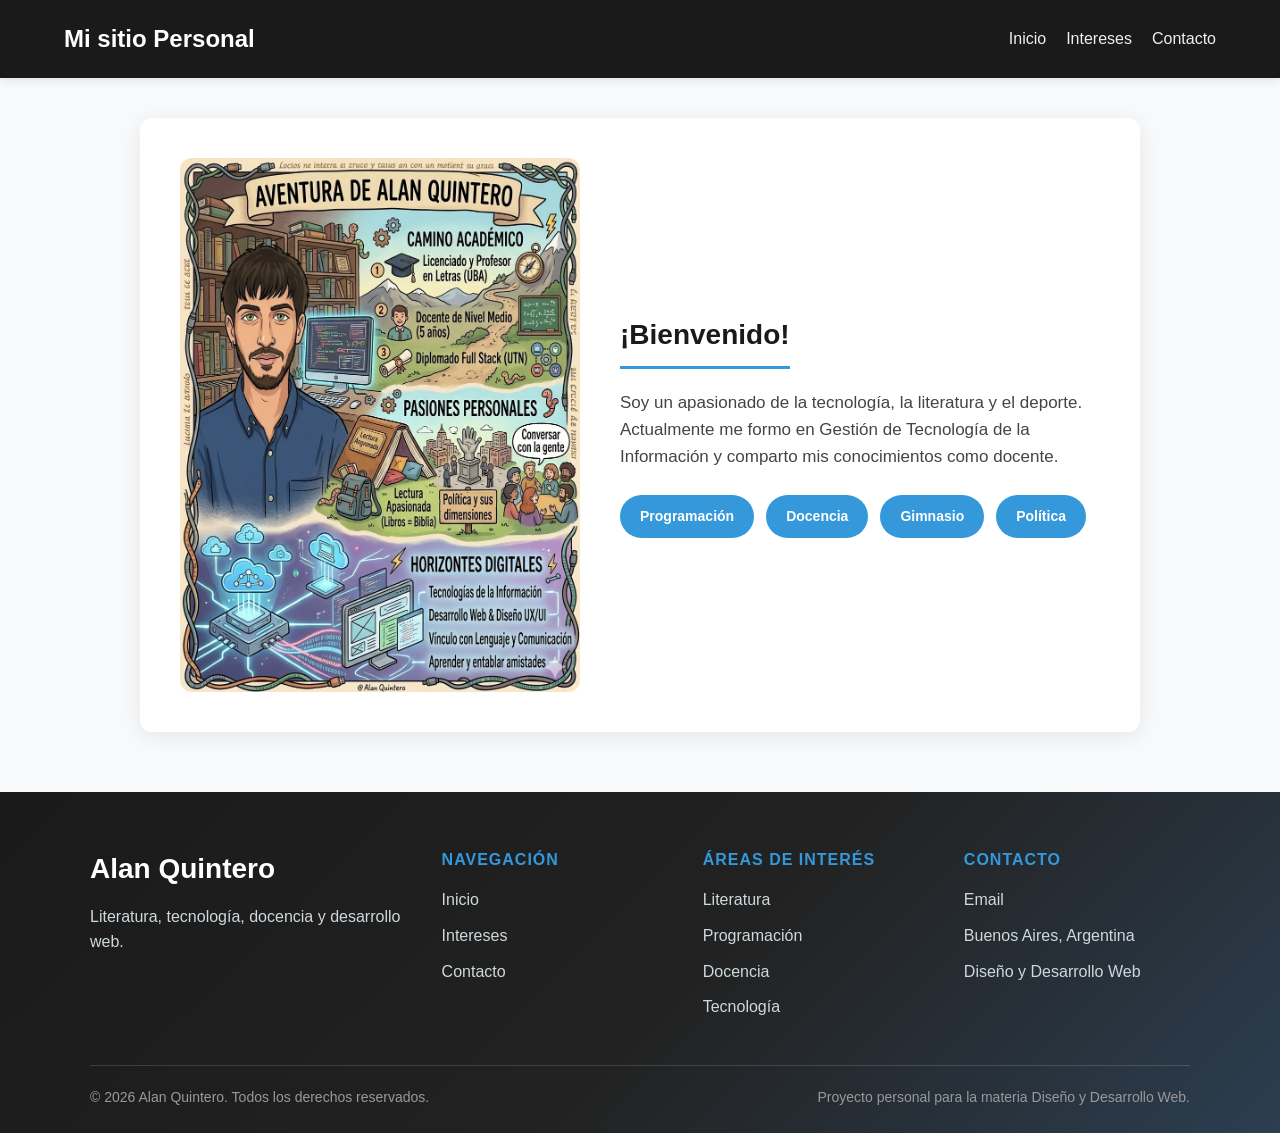
<file: index.html>
<!DOCTYPE html>
<html lang="es">
<head>
    <meta charset="UTF-8">
    <meta name="viewport" content="width=device-width, initial-scale=1.0">
    <title>Mi sitio Personal | Inicio</title>
    <link rel="stylesheet" href="./styles/style1.css">
</head>
<body>

<header class="header">
    <h1 class="titulo">Mi sitio Personal</h1>
    <nav>
        <ul class="menu">
            <li><a href="index.html">Inicio</a></li>
            <li><a href="intereses.html">Intereses</a></li>
            <li><a href="contacto.html">Contacto</a></li>
        </ul>
    </nav>
</header>

<main class="main main-index">
    <img class="imagen" src="./img/Infografia_Quintero.png" alt="Alan Quintero">

    <div class="index-texto">
        <h2 class="subtitulo">¡Bienvenido!</h2>
        <p class="texto">Soy un apasionado de la tecnología, la literatura y el deporte. Actualmente me formo en Gestión de Tecnología de la Información y comparto mis conocimientos como docente.</p>

        <div class="index-lista">
            <div class="div-lista">Programación</div>
            <div class="div-lista">Docencia</div>
            <div class="div-lista">Gimnasio</div>
            <div class="div-lista">Política</div>
        </div>
    </div>
</main>

<footer class="footer">
    <div class="footer-contenedor">

        <div class="footer-marca">
            <h3>Alan Quintero</h3>
            <p>Literatura, tecnología, docencia y desarrollo web.</p>
        </div>

        <div class="footer-columna">
            <h4>Navegación</h4>
            <ul>
                <li><a href="index.html">Inicio</a></li>
                <li><a href="intereses.html">Intereses</a></li>
                <li><a href="contacto.html">Contacto</a></li>
            </ul>
        </div>

        <div class="footer-columna">
            <h4>Áreas de interés</h4>
            <ul>
                <li>Literatura</li>
                <li>Programación</li>
                <li>Docencia</li>
                <li>Tecnología</li>
            </ul>
        </div>

        <div class="footer-columna">
            <h4>Contacto</h4>
            <ul>
                <li><a href="mailto:alangabrielquintero@gmail.com">Email</a></li>
                <li>Buenos Aires, Argentina</li>
                <li>Diseño y Desarrollo Web</li>
            </ul>
        </div>

    </div>

    <div class="footer-linea"></div>

    <div class="footer-final">
        <p>© 2026 Alan Quintero. Todos los derechos reservados.</p>
        <p>Proyecto personal para la materia Diseño y Desarrollo Web.</p>
    </div>
</footer>

</body>
</html>
</file>
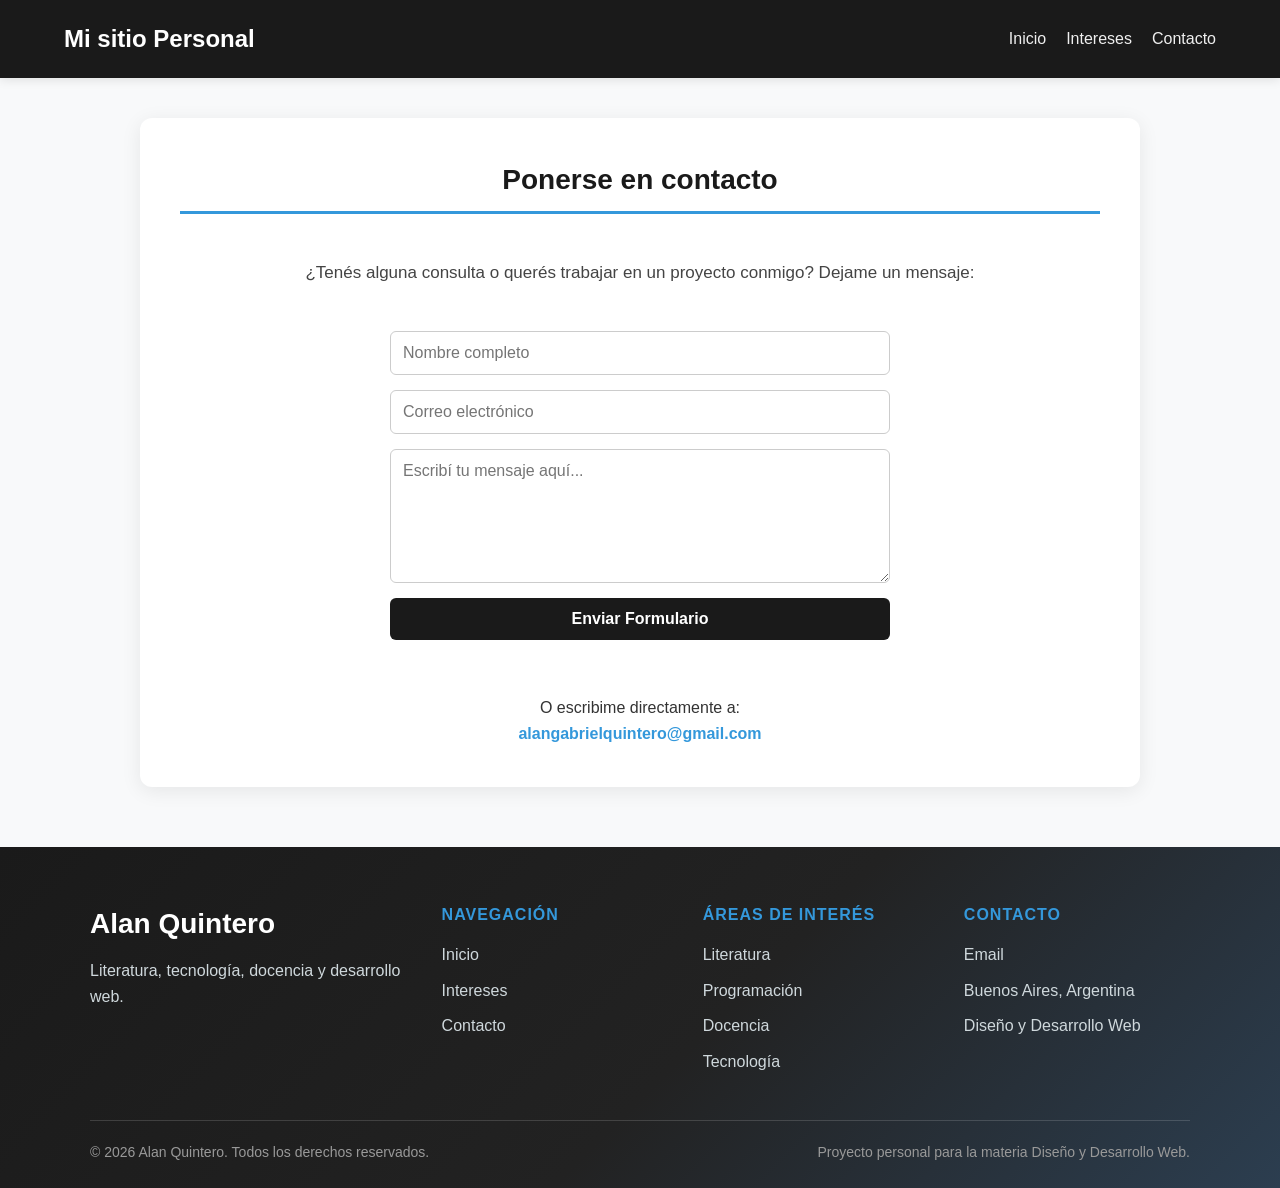
<file: contacto.html>
<!DOCTYPE html>
<html lang="es">
<head>
    <meta charset="UTF-8">
    <meta name="viewport" content="width=device-width, initial-scale=1.0">
    <title>Contacto</title>
    <link rel="stylesheet" href="./styles/style1.css">
</head>
<body>

<header class="header">
    <h1 class="titulo">Mi sitio Personal</h1>
    <nav>
        <ul class="menu">
            <li><a href="index.html">Inicio</a></li>
            <li><a href="intereses.html">Intereses</a></li>
            <li><a href="contacto.html">Contacto</a></li>
        </ul>
    </nav>
</header>

<main class="main main-contacto" style="text-align: center;">

    <h2 class="subtitulo">Ponerse en contacto</h2>
    <p class="texto" style="margin-bottom: 20px;">¿Tenés alguna consulta o querés trabajar en un proyecto conmigo? Dejame un mensaje:</p>

    <form class="contact-form">
        <input type="text" placeholder="Nombre completo" required>
        <input type="email" placeholder="Correo electrónico" required>
        <textarea rows="6" placeholder="Escribí tu mensaje aquí..." required></textarea>
        <button type="submit" class="btn-submit">Enviar Formulario</button>
    </form>

    <p style="margin-top: 30px;">
        O escribime directamente a:<br>
        <a class="email vinculo_otras" href="mailto:alangabrielquintero@gmail.com">
            alangabrielquintero@gmail.com
        </a>
    </p>

</main>

<footer class="footer">
    <div class="footer-contenedor">

        <div class="footer-marca">
            <h3>Alan Quintero</h3>
            <p>Literatura, tecnología, docencia y desarrollo web.</p>
        </div>

        <div class="footer-columna">
            <h4>Navegación</h4>
            <ul>
                <li><a href="index.html">Inicio</a></li>
                <li><a href="intereses.html">Intereses</a></li>
                <li><a href="contacto.html">Contacto</a></li>
            </ul>
        </div>

        <div class="footer-columna">
            <h4>Áreas de interés</h4>
            <ul>
                <li>Literatura</li>
                <li>Programación</li>
                <li>Docencia</li>
                <li>Tecnología</li>
            </ul>
        </div>

        <div class="footer-columna">
            <h4>Contacto</h4>
            <ul>
                <li><a href="mailto:alangabrielquintero@gmail.com">Email</a></li>
                <li>Buenos Aires, Argentina</li>
                <li>Diseño y Desarrollo Web</li>
            </ul>
        </div>

    </div>

    <div class="footer-linea"></div>

    <div class="footer-final">
        <p>© 2026 Alan Quintero. Todos los derechos reservados.</p>
        <p>Proyecto personal para la materia Diseño y Desarrollo Web.</p>
    </div>
</footer>

</body>
</html>
</file>
<file: styles/style1.css>
* {
    box-sizing: border-box;
    margin: 0;
    padding: 0;
}

body {
    font-family: 'Segoe UI', Tahoma, Geneva, Verdana, sans-serif;
    background-color: #f8f9fa;
    color: #333;
    line-height: 1.6;
}


.header {
    background-color: #1a1a1a;
    color: white;
    padding: 20px 5%;
    display: flex;
    justify-content: space-between;
    align-items: center;
    position: sticky;
    top: 0;
    box-shadow: 0 2px 10px rgba(0,0,0,0.1);
}

.titulo {
    font-size: 24px;
}

.menu {
    list-style: none;
    display: flex;
    gap: 20px;
}

.menu a {
    color: #efefef;
    text-decoration: none;
    font-weight: 500;
    transition: color 0.3s;
}

.menu a:hover {
    color: #3498db;
}


.main {
    background-color: #ffffff;
    margin: 40px auto;
    padding: 40px;
    border-radius: 12px;
    max-width: 1000px;
    box-shadow: 0 4px 20px rgba(0,0,0,0.08);
}


.main-index, .div-intereses {
    display: flex;
    align-items: center;
    justify-content: space-between;
    gap: 40px;
}

.main-intereses, .main-contacto {
    display: flex;
    flex-direction: column;
    gap: 25px;
}


.subtitulo {
    font-size: 28px;
    color: #1a1a1a;
    border-bottom: 3px solid #3498db;
    padding-bottom: 8px;
    margin-bottom: 20px;
    display: inline-block;
}

.subsubtitulo {
    font-size: 22px;
    margin-top: 15px;
    color: #2c3e50;
}

.texto {
    font-size: 17px;
    color: #444;
}


.imagen {
    width: 100%;
    max-width: 400px;
    border-radius: 12px;
}


.index-texto {
    flex: 1;
}

.index-lista {
    display: flex;
    gap: 12px;
    margin-top: 25px;
    flex-wrap: wrap;
}

.div-lista {
    background-color: #3498db;
    color: white;
    padding: 10px 20px;
    border-radius: 50px;
    font-weight: bold;
    font-size: 14px;
}

.contact-form {
    display: flex;
    flex-direction: column;
    gap: 15px;
    width: 100%;
    max-width: 500px;
    margin: 0 auto;
}

.contact-form input, .contact-form textarea {
    padding: 12px;
    border: 1px solid #ccc;
    border-radius: 6px;
    font-family: inherit;
    font-size: 16px;
}

.btn-submit {
    background-color: #1a1a1a;
    color: white;
    padding: 12px;
    border: none;
    border-radius: 6px;
    cursor: pointer;
    font-weight: bold;
    font-size: 16px;
}

.btn-submit:hover {
    background-color: #3498db;
}


.poema {
    font-style: italic;
    background-color: #f9f9f9;
    padding: 20px;
    border-left: 5px solid #3498db;
    border-radius: 4px;
}

.vinculo_otras {
    color: #3498db;
    text-decoration: none;
    font-weight: bold;
}

.vinculo_otras:hover {
    text-decoration: underline;
}

.footer {
    background: linear-gradient(135deg, #1a1a1a 0%, #222 55%, #2c3e50 100%);
    color: #efefef;
    padding: 55px 5% 25px;
    margin-top: 60px;
}

.footer-contenedor {
    max-width: 1100px;
    margin: 0 auto;
    display: grid;
    grid-template-columns: 1.4fr 1fr 1fr 1fr;
    gap: 35px;
}

.footer-marca h3 {
    font-size: 28px;
    margin-bottom: 12px;
    color: #ffffff;
}

.footer-marca p {
    color: #cfd8dc;
    max-width: 320px;
}

.footer-columna h4 {
    color: #3498db;
    font-size: 16px;
    margin-bottom: 15px;
    text-transform: uppercase;
    letter-spacing: 1px;
}

.footer-columna ul {
    list-style: none;
}

.footer-columna li {
    margin-bottom: 10px;
    color: #cfd8dc;
}

.footer-columna a {
    color: #cfd8dc;
    text-decoration: none;
}

.footer-columna a:hover {
    color: #3498db;
    padding-left: 5px;
}

.footer-linea {
    max-width: 1100px;
    height: 1px;
    background-color: rgba(255, 255, 255, 0.15);
    margin: 35px auto 20px;
}

.footer-final {
    max-width: 1100px;
    margin: 0 auto;
    display: flex;
    justify-content: space-between;
    gap: 20px;
    color: #999;
    font-size: 14px;
}

@media (max-width: 850px) {
    .footer-contenedor {
        grid-template-columns: 1fr 1fr;
    }

    .footer-marca {
        grid-column: 1 / -1;
    }

    .footer-final {
        flex-direction: column;
    }
}

@media (max-width: 550px) {
    .footer {
        padding: 45px 25px 25px;
    }

    .footer-contenedor {
        grid-template-columns: 1fr;
        gap: 28px;
    }

    .footer-final {
        font-size: 13px;
    }
}


@media (max-width: 768px) {
    .header {
        flex-direction: column;
        text-align: center;
    }
    
    .menu {
        margin-top: 15px;
    }

    .main-index, .div-intereses {
        flex-direction: column;
        text-align: center;
    }

    .main {
        margin: 20px;
        padding: 20px;
    }
}
</file>
